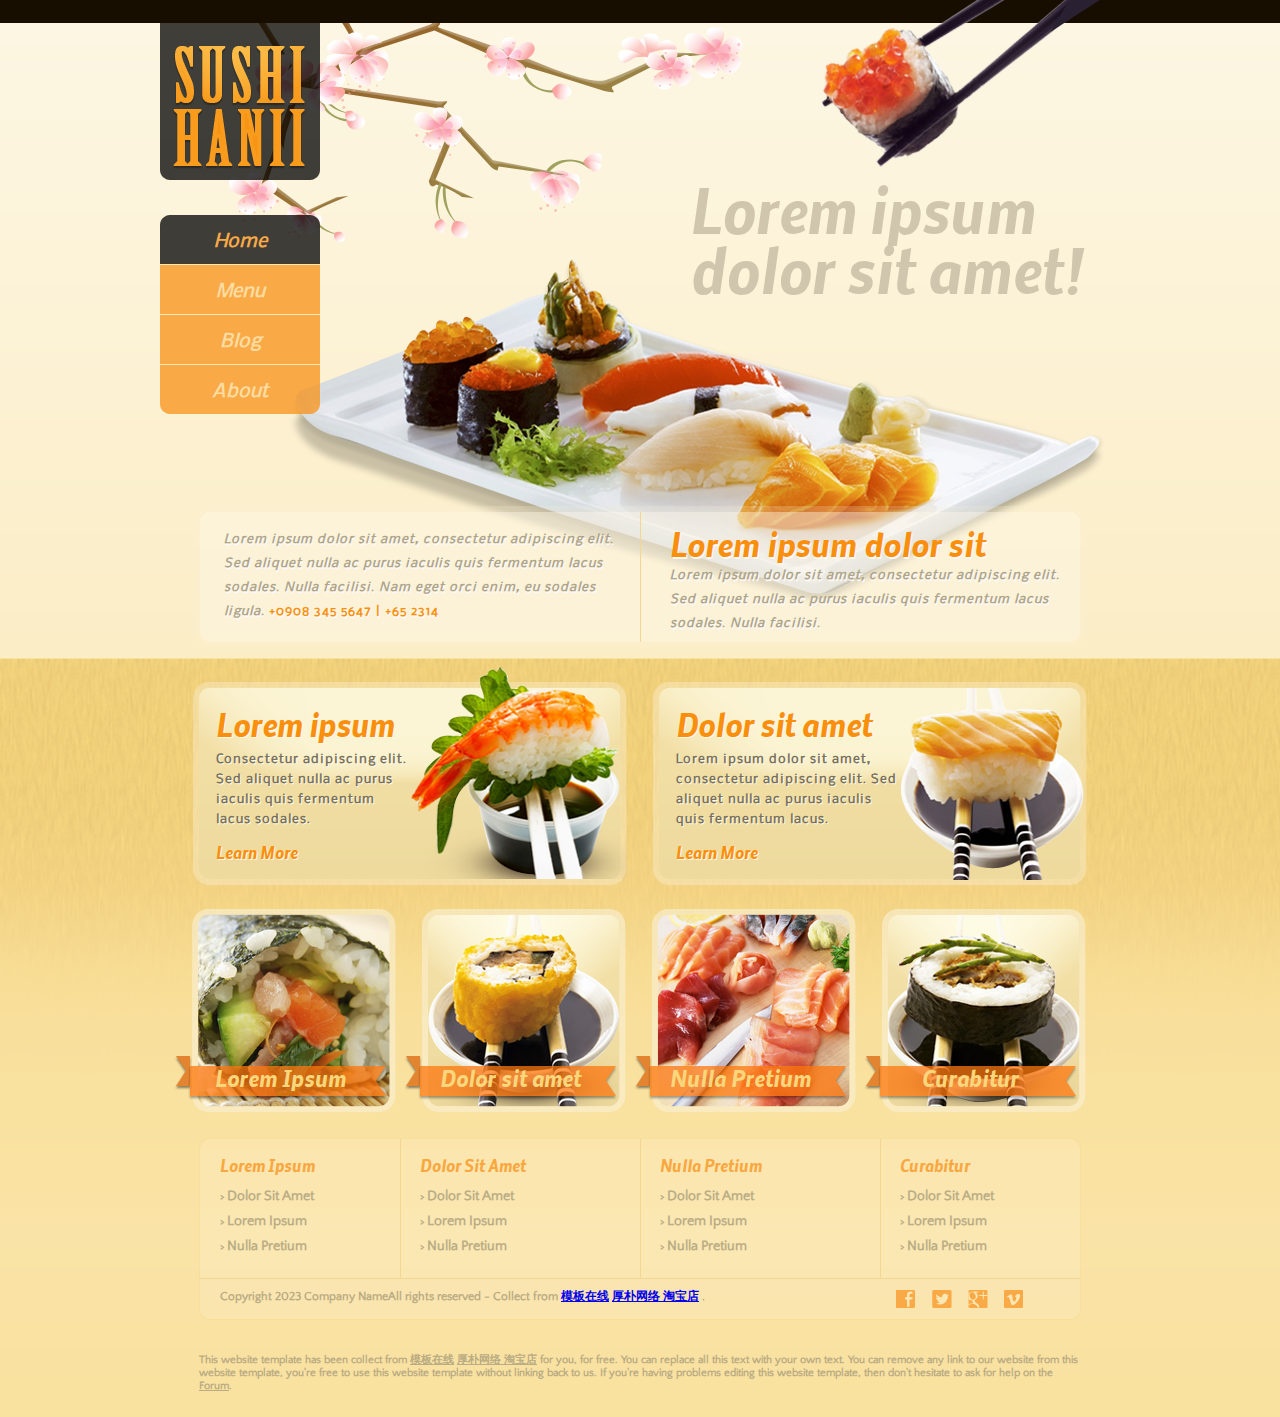
<file: 漂亮大气的大图日本料理餐厅模板_橙色 漂亮 精品 大气 大图 餐厅 食品 日本料理 唯美 整站 企业 美味 清爽 ui/fwst8_sushihanii/index.html>
<!DOCTYPE html>
<!-- Website template form http://www.moobnn.com/ -->
<html>
<head>
	<meta charset="UTF-8">
	<title>Sushi Website Template</title>
	<link rel="stylesheet" href="css/style.css" type="text/css">
	<!--[if IE7]>
		<link rel="stylesheet" href="css/ie7.css" type="text/css">
	<![endif]-->
</head>
<body>
	<div id="page">
		<div id="header">
			<div id="sidebar">
				<a href="index.html" id="logo"><img src="images/logo.png" alt="LOGO"></a>
				<div id="navigation">
					<ul>
						<li class="selected">
							<a href="index.html">Home</a>
						</li>
						<li class="menu">
							<a href="menu.html">Menu</a>
							<div class="sub">
								<a href="menu.html">Lorem Ipsum</a> <a href="menu.html">Dolor Sit Amet</a> <a href="menu.html">Nulla Pretium</a> <a href="menu.html" class="last-child">Curabitur</a>
							</div>
							<span></span>
						</li>
						<li>
							<a href="blog.html">Blog</a>
						</li>
						<li class="last">
							<a href="about.html">About</a>
						</li>
					</ul>
				</div>
			</div>
			<div id="adbox">
				<h1>Lorem ipsum dolor sit amet!</h1>
				<div class="frame">
					<div class="section">
						<p>
							Lorem ipsum dolor sit amet, consectetur adipiscing elit. Sed aliquet nulla ac purus iaculis quis fermentum lacus sodales. Nulla facilisi. Nam eget orci enim, eu sodales ligula. <span>+0908 345 5647 | +65 2314</span>
						</p>
					</div>
					<div class="section">
						<h2>Lorem ipsum dolor sit</h2>
						<p>
							Lorem ipsum dolor sit amet, consectetur adipiscing elit. Sed aliquet nulla ac purus iaculis quis fermentum lacus sodales. Nulla facilisi.
						</p>
					</div>
				</div>
			</div>
		</div>
		<div id="contents">
			<div id="articles">
				<div>
					<div class="frame">
						<img src="images/sushi9.png" alt="Img" height="213" width="218">
						<h2>Lorem ipsum</h2>
						<p>
							Consectetur adipiscing elit. Sed aliquet nulla ac purus iaculis quis fermentum lacus sodales.
						</p>
						<a href="blog.html" class="more">Learn More</a>
					</div>
					<div class="frame">
						<img src="images/sushi10.png" alt="Img" height="192" width="189">
						<h2>Dolor sit amet</h2>
						<p>
							Lorem ipsum dolor sit amet, consectetur adipiscing elit. Sed aliquet nulla ac purus iaculis quis fermentum lacus.
						</p>
						<a href="blog.html" class="more">Learn More</a>
					</div>
					<div id="featured">
						<ul>
							<li>
								<a href="index.html"> <img src="images/sushi1.png" alt="Img">
								<h3>Lorem Ipsum</h3>
								</a>
							</li>
							<li>
								<a href="index.html"> <img src="images/sushi2.png" alt="Img">
								<h3>Dolor sit amet</h3>
								</a>
							</li>
							<li>
								<a href="index.html"> <img src="images/sushi3.png" alt="Img">
								<h3>Nulla Pretium</h3>
								</a>
							</li>
							<li>
								<a href="index.html"> <img src="images/sushi4.png" alt="Img">
								<h3>Curabitur</h3>
								</a>
							</li>
						</ul>
					</div>
				</div>
			</div>
			<div id="dummy">
			</div>
		</div>
		<div id="footer">
			<div class="header">
				<div class="body">
					<ul>
						<li>
							<h4>Lorem Ipsum</h4>
							<span>&gt; <a href="#header">Dolor Sit Amet</a></span> <span>&gt; <a href="#header">Lorem Ipsum</a></span> <span>&gt; <a href="#header">Nulla Pretium</a></span>
						</li>
						<li>
							<h4>Dolor Sit Amet</h4>
							<span>&gt; <a href="#header">Dolor Sit Amet</a></span> <span>&gt; <a href="#header">Lorem Ipsum</a></span> <span>&gt; <a href="#header">Nulla Pretium</a></span>
						</li>
						<li>
							<h4>Nulla Pretium</h4>
							<span>&gt; <a href="#header">Dolor Sit Amet</a></span> <span>&gt; <a href="#header">Lorem Ipsum</a></span> <span>&gt; <a href="#header">Nulla Pretium</a></span>
						</li>
						<li class="last-child">
							<h4>Curabitur</h4>
							<span>&gt; <a href="#header">Dolor Sit Amet</a></span> <span>&gt; <a href="#header">Lorem Ipsum</a></span> <span>&gt; <a href="#header">Nulla Pretium</a></span>
						</li>
					</ul>
				</div>
				<div class="footer">
					<div id="connect">
						<a href="#" target="_blank" class="facebook"></a> <a href="#" target="_blank" class="twitter"></a> <a href="#" target="_blank" class="googleplus"></a> <a href="http://#/go/vimeo/" target="_blank" class="vimeo"></a>
					</div>
					<p>
						Copyright 2023 Company NameAll rights reserved&nbsp;- Collect from <a href="http://www.moobnn.com/" title="模板在线" target="_blank">模板在线</a> <a href="http://guantaow.taobao.com" target="_blank">厚朴网络 淘宝店</a> .
					</p>
				</div>
			</div>
			<p id="footnote">
				This website template has been collect from <a href="http://www.moobnn.com/" title="模板在线">模板在线</a> <a href="http://guantaow.taobao.com" target="_blank">厚朴网络 淘宝店</a> for you, for free. You can replace all this text with your own text. You can remove any link to our website from this website template, you're free to use this website template without linking back to us. If you're having problems editing this website template, then don't hesitate to ask for help on the <a href="#">Forum</a>.
			</p>
		</div>
	</div>
</body>
</html>
</file>
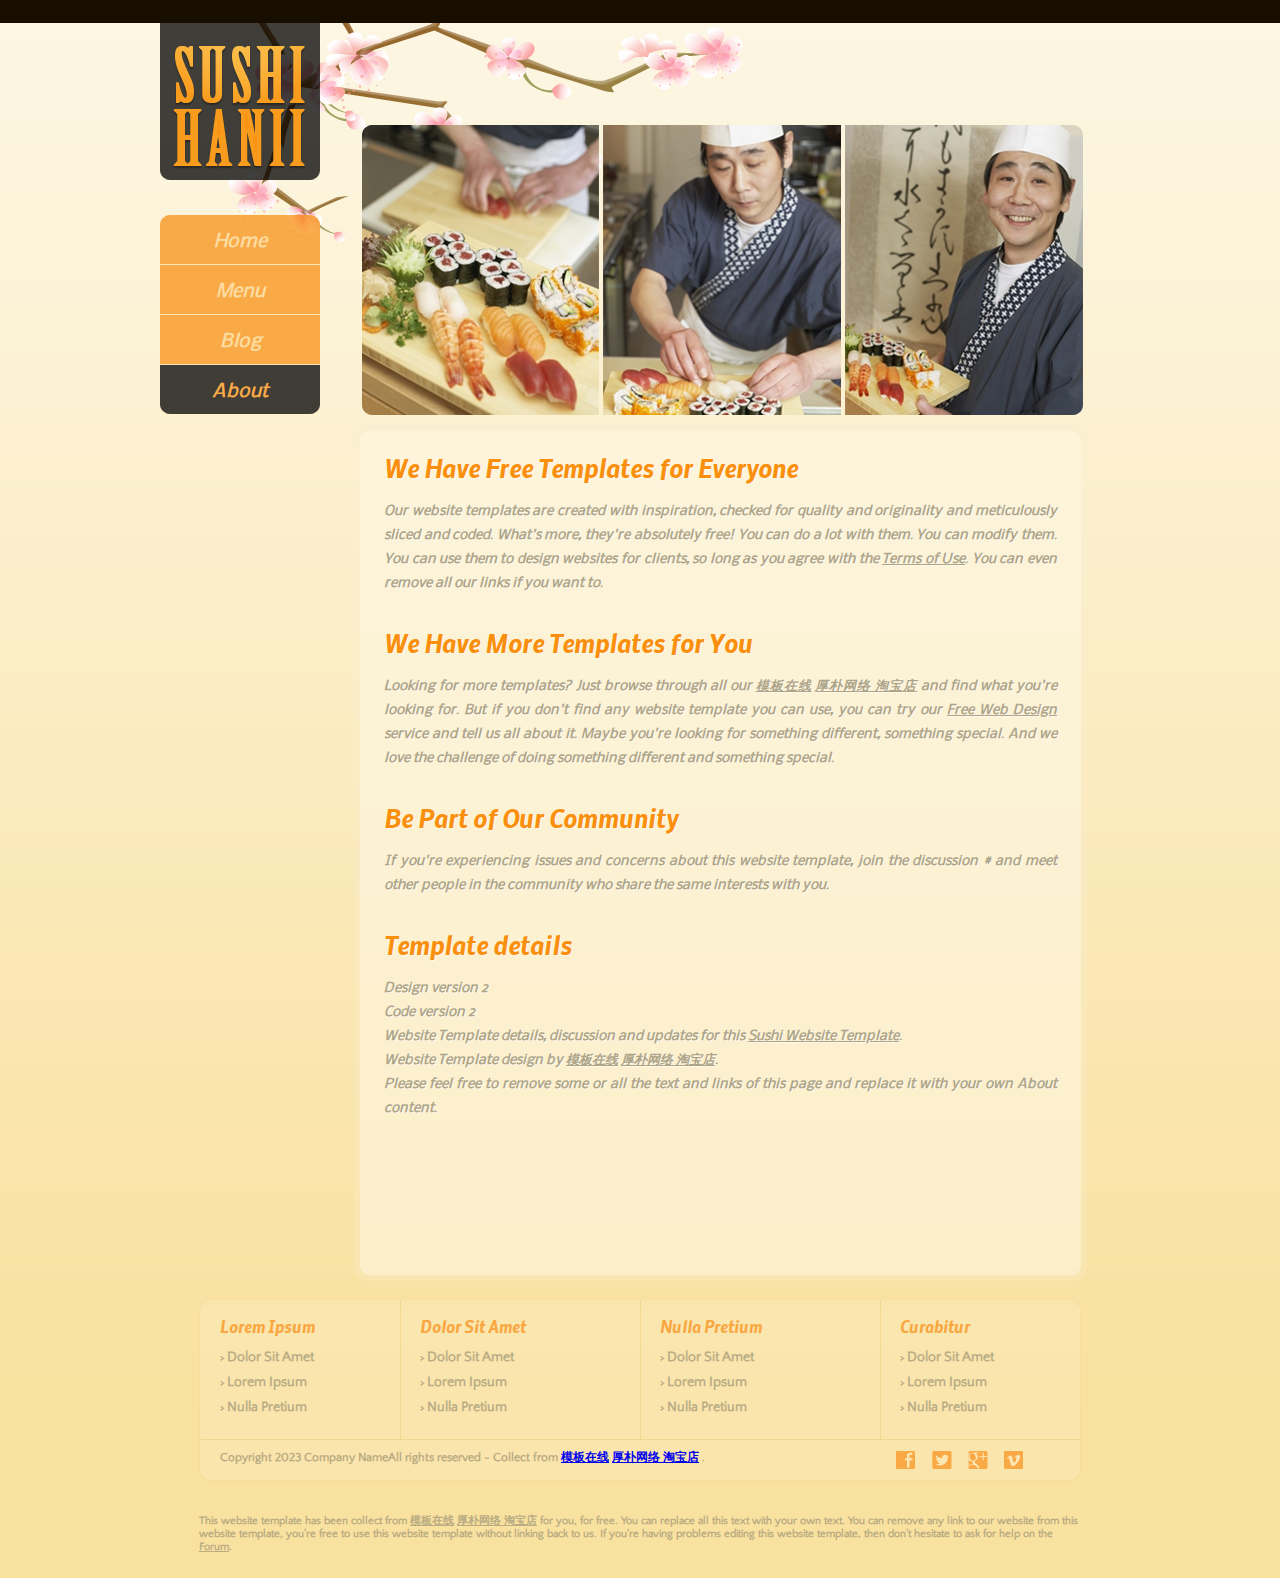
<file: 漂亮大气的大图日本料理餐厅模板_橙色 漂亮 精品 大气 大图 餐厅 食品 日本料理 唯美 整站 企业 美味 清爽 ui/fwst8_sushihanii/about.html>
<!DOCTYPE html>
<!-- Website template form http://www.moobnn.com/ -->
<html>
<head>
	<meta charset="UTF-8">
	<title>About - Sushi Website Template</title>
	<link rel="stylesheet" href="css/style.css" type="text/css">
	<!--[if IE7]>
		<link rel="stylesheet" href="css/ie7.css" type="text/css">
	<![endif]-->
</head>
<body>
	<div id="page">
		<div id="header">
			<div id="sidebar">
				<a href="index.html" id="logo"><img src="images/logo.png" alt="LOGO"></a>
				<div id="navigation">
					<ul>
						<li>
							<a href="index.html">Home</a>
						</li>
						<li class="menu">
							<a href="menu.html">Menu</a>
							<div class="sub">
								<a href="menu.html">Lorem Ipsum</a> <a href="menu.html">Dolor Sit Amet</a> <a href="menu.html">Nulla Pretium</a> <a href="menu.html" class="last-child">Curabitur</a>
							</div>
							<span></span>
						</li>
						<li>
							<a href="blog.html">Blog</a>
						</li>
						<li class="last selected">
							<a href="about.html">About</a>
						</li>
					</ul>
				</div>
			</div>
		</div>
		<div id="contents">
			<div id="about">
				<ul>
					<li>
						<img src="images/sushi-chef1.png" alt="Img">
					</li>
					<li>
						<img src="images/sushi-chef2.png" alt="Img">
					</li>
					<li>
						<img src="images/sushi-chef3.png" alt="Img">
					</li>
				</ul>
				<div class="header">
					<div class="footer">
						<div class="body">
							<h2>We Have Free Templates for Everyone</h2>
							<p>
								Our website templates are created with inspiration, checked for quality and originality and meticulously sliced and coded. What's more, they're absolutely free! You can do a lot with them. You can modify them. You can use them to design websites for clients, so long as you agree with the <a href="http://www.moobnn.com/about/terms/">Terms of Use</a>. You can even remove all our links if you want to.
							</p>
							<h2>We Have More Templates for You</h2>
							<p>
								Looking for more templates? Just browse through all our <a href="http://www.moobnn.com/" title="模板在线">模板在线</a> <a href="http://guantaow.taobao.com" target="_blank">厚朴网络 淘宝店</a> and find what you're looking for. But if you don't find any website template you can use, you can try our <a href="#">Free Web Design</a> service and tell us all about it. Maybe you're looking for something different, something special. And we love the challenge of doing something different and something special.
							</p>
							<h2>Be Part of Our Community</h2>
							<p>
								If you're experiencing issues and concerns about this website template, join the discussion # and meet other people in the community who share the same interests with you.
							</p>
							<h2>Template details</h2>
							<p>
								Design version 2<br>Code version 2<br> Website Template details, discussion and updates for this <a href="http://www.moobnn.com/discuss/sushihanii/">Sushi Website Template</a>.<br> Website Template design by <a href="http://www.moobnn.com/" title="模板在线">模板在线</a> <a href="http://guantaow.taobao.com" target="_blank">厚朴网络 淘宝店</a>.<br> Please feel free to remove some or all the text and links of this page and replace it with your own About content.
							</p>
							<br><br><br><br>
						</div>
					</div>
				</div>
			</div>
		</div>
		<div id="footer">
			<div class="header">
				<div class="body">
					<ul>
						<li>
							<h4>Lorem Ipsum</h4>
							<span>&gt; <a href="#header">Dolor Sit Amet</a></span> <span>&gt; <a href="#header">Lorem Ipsum</a></span> <span>&gt; <a href="#header">Nulla Pretium</a></span>
						</li>
						<li>
							<h4>Dolor Sit Amet</h4>
							<span>&gt; <a href="#header">Dolor Sit Amet</a></span> <span>&gt; <a href="#header">Lorem Ipsum</a></span> <span>&gt; <a href="#header">Nulla Pretium</a></span>
						</li>
						<li>
							<h4>Nulla Pretium</h4>
							<span>&gt; <a href="#header">Dolor Sit Amet</a></span> <span>&gt; <a href="#header">Lorem Ipsum</a></span> <span>&gt; <a href="#header">Nulla Pretium</a></span>
						</li>
						<li class="last-child">
							<h4>Curabitur</h4>
							<span>&gt; <a href="#header">Dolor Sit Amet</a></span> <span>&gt; <a href="#header">Lorem Ipsum</a></span> <span>&gt; <a href="#header">Nulla Pretium</a></span>
						</li>
					</ul>
				</div>
				<div class="footer">
					<div id="connect">
						<a href="#" target="_blank" class="facebook"></a> <a href="#" target="_blank" class="twitter"></a> <a href="#" target="_blank" class="googleplus"></a> <a href="http://#/go/vimeo/" target="_blank" class="vimeo"></a>
					</div>
					<p>
						Copyright 2023 Company NameAll rights reserved&nbsp;- Collect from <a href="http://www.moobnn.com/" title="模板在线" target="_blank">模板在线</a> <a href="http://guantaow.taobao.com" target="_blank">厚朴网络 淘宝店</a> .
					</p>
				</div>
			</div>
			<p id="footnote">
				This website template has been collect from <a href="http://www.moobnn.com/" title="模板在线">模板在线</a> <a href="http://guantaow.taobao.com" target="_blank">厚朴网络 淘宝店</a> for you, for free. You can replace all this text with your own text. You can remove any link to our website from this website template, you're free to use this website template without linking back to us. If you're having problems editing this website template, then don't hesitate to ask for help on the <a href="#">Forum</a>.
			</p>
		</div>
	</div>
</body>
</html>
</file>
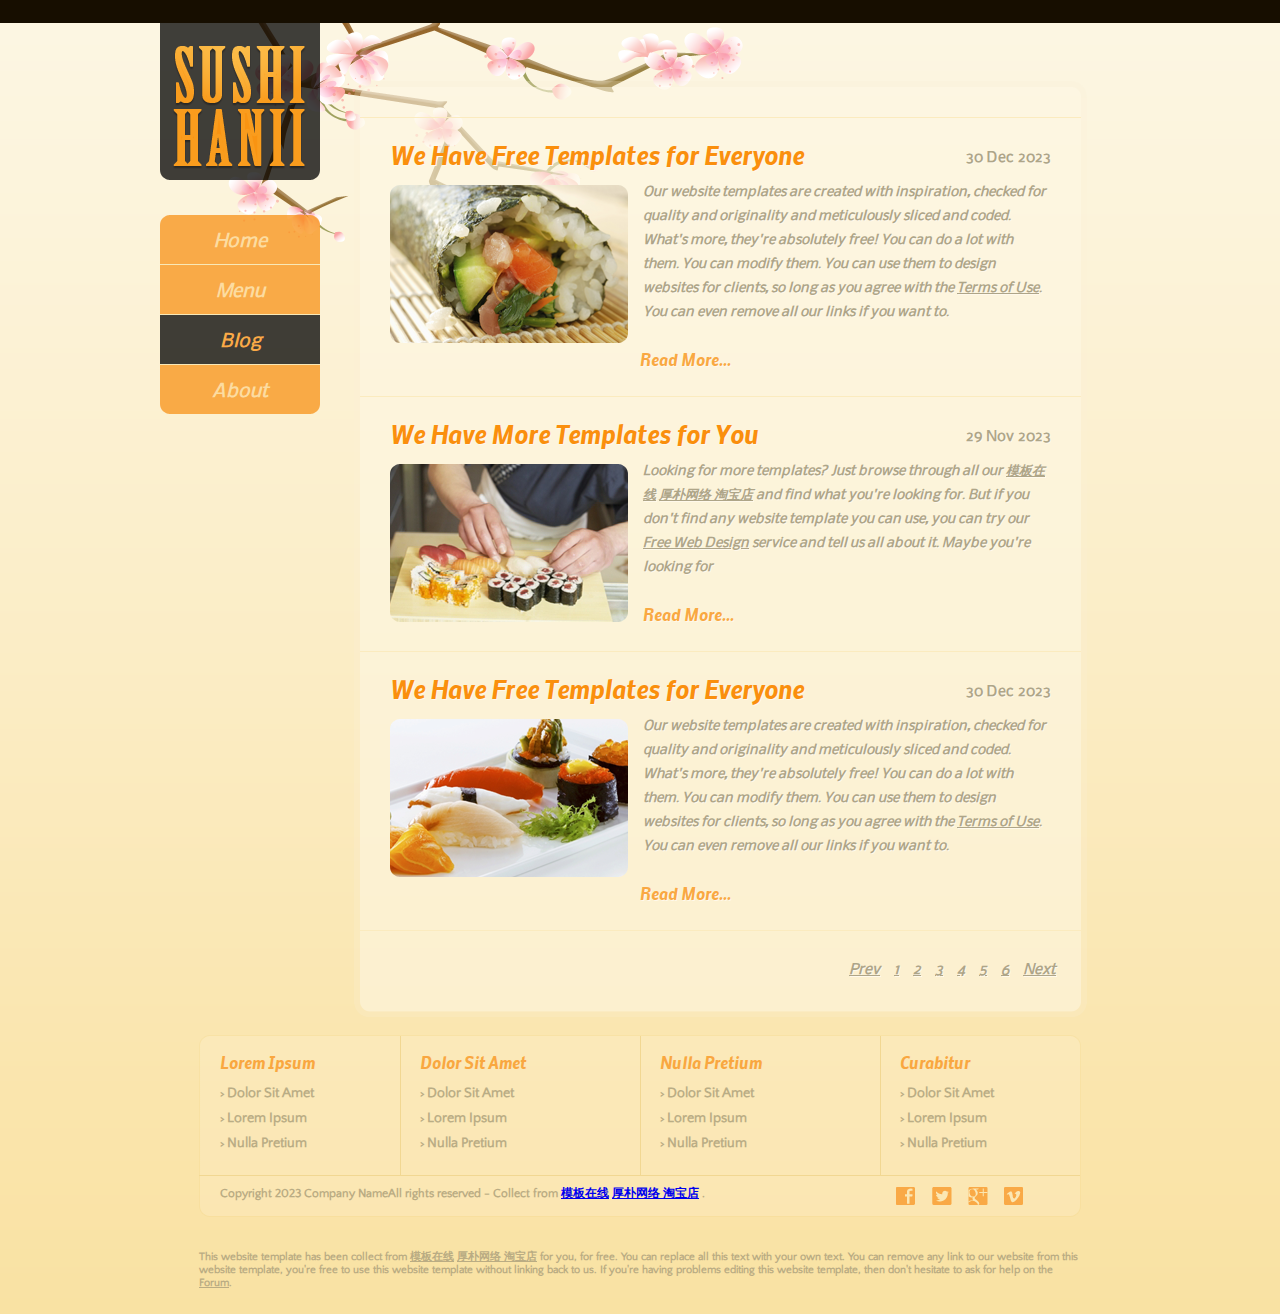
<file: 漂亮大气的大图日本料理餐厅模板_橙色 漂亮 精品 大气 大图 餐厅 食品 日本料理 唯美 整站 企业 美味 清爽 ui/fwst8_sushihanii/blog.html>
<!DOCTYPE html>
<!-- Website template form http://www.moobnn.com/ -->
<html>
<head>
	<meta charset="UTF-8">
	<title>Blog - Sushi Website Template</title>
	<link rel="stylesheet" href="css/style.css" type="text/css">
	<!--[if IE7]>
		<link rel="stylesheet" href="css/ie7.css" type="text/css">
	<![endif]-->
</head>
<body>
	<div id="page">
		<div id="header">
			<div id="sidebar">
				<a href="index.html" id="logo"><img src="images/logo.png" alt="LOGO"></a>
				<div id="navigation">
					<ul>
						<li>
							<a href="index.html">Home</a>
						</li>
						<li class="menu">
							<a href="menu.html">Menu</a>
							<div class="sub">
								<a href="menu.html">Lorem Ipsum</a> <a href="menu.html">Dolor Sit Amet</a> <a href="menu.html">Nulla Pretium</a> <a href="menu.html" class="last-child">Curabitur</a>
							</div>
							<span></span>
						</li>
						<li class="selected">
							<a href="blog.html">Blog</a>
						</li>
						<li class="last">
							<a href="about.html">About</a>
						</li>
					</ul>
				</div>
			</div>
		</div>
		<div id="contents">
			<div id="blog">
				<div class="header">
					<div class="footer">
						<div class="body">
							<ul>
								<li>
									<span class="time">30 Dec 2023</span>
									<h2>We Have Free Templates for Everyone</h2>
									<a href="blog.html"><img src="images/sushi7.png" alt="Img"></a>
									<div>
										<p>
											Our website templates are created with inspiration, checked for quality and originality and meticulously sliced and coded. What's more, they're absolutely free! You can do a lot with them. You can modify them. You can use them to design websites for clients, so long as you agree with the <a href="http://www.moobnn.com/about/terms/">Terms of Use</a>. You can even remove all our links if you want to.
										</p>
										<a href="blog.html" class="more">Read More...</a>
									</div>
								</li>
								<li>
									<span class="time">29 Nov 2023</span>
									<h2>We Have More Templates for You</h2>
									<a href="blog.html"><img src="images/sushi-making.png" alt="Img"></a>
									<div>
										<p>
											Looking for more templates? Just browse through all our <a href="http://www.moobnn.com/" title="模板在线">模板在线</a> <a href="http://guantaow.taobao.com" target="_blank">厚朴网络 淘宝店</a> and find what you're looking for. But if you don't find any website template you can use, you can try our <a href="#">Free Web Design</a> service and tell us all about it. Maybe you're looking for
										</p>
										<a href="blog.html" class="more">Read More...</a>
									</div>
								</li>
								<li>
									<span class="time">30 Dec 2023</span>
									<h2>We Have Free Templates for Everyone</h2>
									<a href="blog.html"><img src="images/sushi8.png" alt="Img"></a>
									<div>
										<p>
											Our website templates are created with inspiration, checked for quality and originality and meticulously sliced and coded. What's more, they're absolutely free! You can do a lot with them. You can modify them. You can use them to design websites for clients, so long as you agree with the <a href="http://www.moobnn.com/about/terms/">Terms of Use</a>. You can even remove all our links if you want to.
										</p>
										<a href="blog.html" class="more">Read More...</a>
									</div>
								</li>
							</ul>
							<div class="pages">
								<a href="blog.html">Prev</a> <a href="blog.html">1</a> <a href="blog.html">2</a> <a href="blog.html">3</a> <a href="blog.html">4</a> <a href="blog.html">5</a> <a href="blog.html">6</a> <a href="blog.html">Next</a>
							</div>
						</div>
					</div>
				</div>
			</div>
		</div>
		<div id="footer">
			<div class="header">
				<div class="body">
					<ul>
						<li>
							<h4>Lorem Ipsum</h4>
							<span>&gt; <a href="#header">Dolor Sit Amet</a></span> <span>&gt; <a href="#header">Lorem Ipsum</a></span> <span>&gt; <a href="#header">Nulla Pretium</a></span>
						</li>
						<li>
							<h4>Dolor Sit Amet</h4>
							<span>&gt; <a href="#header">Dolor Sit Amet</a></span> <span>&gt; <a href="#header">Lorem Ipsum</a></span> <span>&gt; <a href="#header">Nulla Pretium</a></span>
						</li>
						<li>
							<h4>Nulla Pretium</h4>
							<span>&gt; <a href="#header">Dolor Sit Amet</a></span> <span>&gt; <a href="#header">Lorem Ipsum</a></span> <span>&gt; <a href="#header">Nulla Pretium</a></span>
						</li>
						<li class="last-child">
							<h4>Curabitur</h4>
							<span>&gt; <a href="#header">Dolor Sit Amet</a></span> <span>&gt; <a href="#header">Lorem Ipsum</a></span> <span>&gt; <a href="#header">Nulla Pretium</a></span>
						</li>
					</ul>
				</div>
				<div class="footer">
					<div id="connect">
						<a href="#" target="_blank" class="facebook"></a> <a href="#" target="_blank" class="twitter"></a> <a href="#" target="_blank" class="googleplus"></a> <a href="http://#/go/vimeo/" target="_blank" class="vimeo"></a>
					</div>
					<p>
						Copyright 2023 Company NameAll rights reserved&nbsp;- Collect from <a href="http://www.moobnn.com/" title="模板在线" target="_blank">模板在线</a> <a href="http://guantaow.taobao.com" target="_blank">厚朴网络 淘宝店</a> .
					</p>
				</div>
			</div>
			<p id="footnote">
				This website template has been collect from <a href="http://www.moobnn.com/" title="模板在线">模板在线</a> <a href="http://guantaow.taobao.com" target="_blank">厚朴网络 淘宝店</a> for you, for free. You can replace all this text with your own text. You can remove any link to our website from this website template, you're free to use this website template without linking back to us. If you're having problems editing this website template, then don't hesitate to ask for help on the <a href="#">Forum</a>.
			</p>
		</div>
	</div>
</body>
</html>
</file>
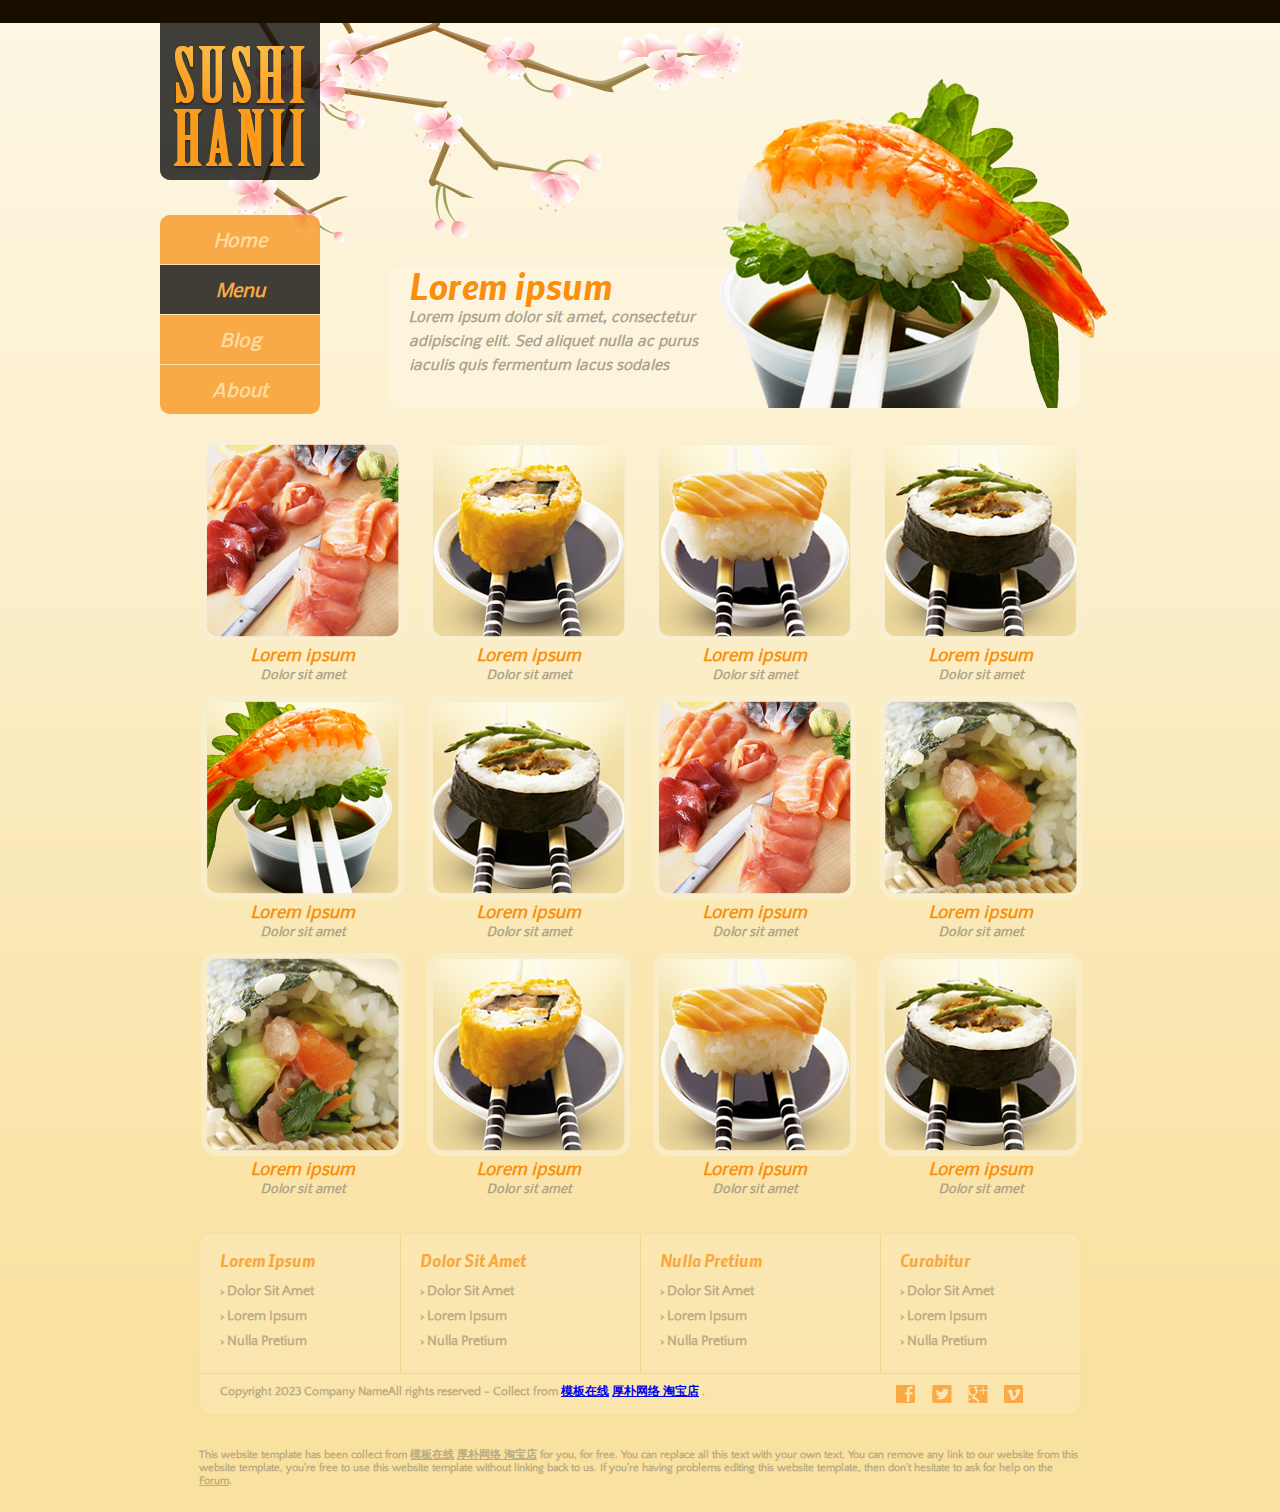
<file: 漂亮大气的大图日本料理餐厅模板_橙色 漂亮 精品 大气 大图 餐厅 食品 日本料理 唯美 整站 企业 美味 清爽 ui/fwst8_sushihanii/menu.html>
<!DOCTYPE html>
<!-- Website template form http://www.moobnn.com/ -->
<html>
<head>
	<meta charset="UTF-8">
	<title>Menu - Sushi Website Template</title>
	<link rel="stylesheet" href="css/style.css" type="text/css">
	<!--[if IE7]>
		<link rel="stylesheet" href="css/ie7.css" type="text/css">
	<![endif]-->
</head>
<body>
	<div id="page">
		<div id="header">
			<div id="sidebar">
				<a href="index.html" id="logo"><img src="images/logo.png" alt="LOGO"></a>
				<div id="navigation">
					<ul>
						<li>
							<a href="index.html">Home</a>
						</li>
						<li class="menu selected">
							<a href="menu.html">Menu</a>
							<div class="sub">
								<a href="menu.html">Lorem Ipsum</a> <a href="menu.html" class="selected">Dolor Sit Amet</a> <a href="menu.html">Nulla Pretium</a> <a href="menu.html" class="last-child">Curabitur</a>
							</div>
							<span></span>
						</li>
						<li>
							<a href="blog.html">Blog</a>
						</li>
						<li class="last">
							<a href="about.html">About</a>
						</li>
					</ul>
				</div>
			</div>
			<div id="menu-adbox">
				<div class="details">
					<h1>Lorem ipsum</h1>
					<p>
						Lorem ipsum dolor sit amet, consectetur adipiscing elit. Sed aliquet nulla ac purus iaculis quis fermentum lacus sodales
					</p>
				</div>
			</div>
		</div>
		<div id="contents">
			<ul id="gallery">
				<li>
					<a href="menu.html"> <img src="images/sushi3.png" alt="Img"> <b>Lorem ipsum</b> Dolor sit amet</a>
				</li>
				<li>
					<a href="menu.html"> <img src="images/sushi2.png" alt="Img"> <b>Lorem ipsum</b> Dolor sit amet</a>
				</li>
				<li>
					<a href="menu.html"> <img src="images/sushi5.png" alt="Img"> <b>Lorem ipsum</b> Dolor sit amet</a>
				</li>
				<li>
					<a href="menu.html"> <img src="images/sushi4.png" alt="Img"> <b>Lorem ipsum</b> Dolor sit amet</a>
				</li>
				<li>
					<a href="menu.html"> <img src="images/sushi6.png" alt="Img"> <b>Lorem ipsum</b> Dolor sit amet</a>
				</li>
				<li>
					<a href="menu.html"> <img src="images/sushi4.png" alt="Img"> <b>Lorem ipsum</b> Dolor sit amet</a>
				</li>
				<li>
					<a href="menu.html"> <img src="images/sushi3.png" alt="Img"> <b>Lorem ipsum</b> Dolor sit amet</a>
				</li>
				<li>
					<a href="menu.html"> <img src="images/sushi1.png" alt="Img"> <b>Lorem ipsum</b> Dolor sit amet</a>
				</li>
				<li>
					<a href="menu.html"> <img src="images/sushi1.png" alt="Img"> <b>Lorem ipsum</b> Dolor sit amet</a>
				</li>
				<li>
					<a href="menu.html"> <img src="images/sushi2.png" alt="Img"> <b>Lorem ipsum</b> Dolor sit amet</a>
				</li>
				<li>
					<a href="menu.html"> <img src="images/sushi5.png" alt="Img"> <b>Lorem ipsum</b> Dolor sit amet</a>
				</li>
				<li>
					<a href="menu.html"> <img src="images/sushi4.png" alt="Img"> <b>Lorem ipsum</b> Dolor sit amet</a>
				</li>
			</ul>
		</div>
		<div id="footer">
			<div class="header">
				<div class="body">
					<ul>
						<li>
							<h4>Lorem Ipsum</h4>
							<span>&gt; <a href="#header">Dolor Sit Amet</a></span> <span>&gt; <a href="#header">Lorem Ipsum</a></span> <span>&gt; <a href="#header">Nulla Pretium</a></span>
						</li>
						<li>
							<h4>Dolor Sit Amet</h4>
							<span>&gt; <a href="#header">Dolor Sit Amet</a></span> <span>&gt; <a href="#header">Lorem Ipsum</a></span> <span>&gt; <a href="#header">Nulla Pretium</a></span>
						</li>
						<li>
							<h4>Nulla Pretium</h4>
							<span>&gt; <a href="#header">Dolor Sit Amet</a></span> <span>&gt; <a href="#header">Lorem Ipsum</a></span> <span>&gt; <a href="#header">Nulla Pretium</a></span>
						</li>
						<li class="last-child">
							<h4>Curabitur</h4>
							<span>&gt; <a href="#header">Dolor Sit Amet</a></span> <span>&gt; <a href="#header">Lorem Ipsum</a></span> <span>&gt; <a href="#header">Nulla Pretium</a></span>
						</li>
					</ul>
				</div>
				<div class="footer">
					<div id="connect">
						<a href="#" target="_blank" class="facebook"></a> <a href="#" target="_blank" class="twitter"></a> <a href="#" target="_blank" class="googleplus"></a> <a href="http://#/go/vimeo/" target="_blank" class="vimeo"></a>
					</div>
					<p>
						Copyright 2023 Company NameAll rights reserved&nbsp;- Collect from <a href="http://www.moobnn.com/" title="模板在线" target="_blank">模板在线</a> <a href="http://guantaow.taobao.com" target="_blank">厚朴网络 淘宝店</a> .
					</p>
				</div>
			</div>
			<p id="footnote">
				This website template has been collect from <a href="http://www.moobnn.com/" title="模板在线">模板在线</a> <a href="http://guantaow.taobao.com" target="_blank">厚朴网络 淘宝店</a> for you, for free. You can replace all this text with your own text. You can remove any link to our website from this website template, you're free to use this website template without linking back to us. If you're having problems editing this website template, then don't hesitate to ask for help on the <a href="#">Forum</a>.
			</p>
		</div>
	</div>
</body>
</html>
</file>
<file: 漂亮大气的大图日本料理餐厅模板_橙色 漂亮 精品 大气 大图 餐厅 食品 日本料理 唯美 整站 企业 美味 清爽 ui/fwst8_sushihanii/css/style.css>
/* Website template from moobnn.com */
@font-face {
	font-family: 'Nobile';
	src: url('../fonts/nobile.eot');
	src: local('☺'), url('../fonts/nobile.woff') format('woff'), url('../fonts/nobile.ttf') format('truetype'), url('../fonts/nobile.svg') format('svg');
	font-weight: normal;
	font-style: normal;
}
@font-face {
	font-family: 'NobileBoldItalic';
	src: url('../fonts/nobile_bold_italic-webfont.eot');
	src: url('../fonts/nobile_bold_italic-webfont.eot?#iefix') format('embedded-opentype'), url('../fonts/nobile_bold_italic-webfont.woff') format('woff'), url('../fonts/nobile_bold_italic-webfont.ttf') format('truetype'), url('../fonts/nobile_bold_italic-webfont.svg#NobilebolditalicBold') format('svg');
	font-weight: normal;
	font-style: normal;
}
@font-face {
	font-family: 'QuattrocentoSans';
	src: url('../fonts/QuattrocentoSans-Regular.eot');
	src: local('☺'), url('../fonts/QuattrocentoSans-Regular.woff') format('woff'), url('../fonts/QuattrocentoSans-Regular.ttf') format('truetype'), url('../fonts/QuattrocentoSans-Regular.svg') format('svg');
	font-weight: normal;
	font-style: normal;
}
body {
	background: #f9e19f url(../images/bg-body.png) repeat-x left top;
	font: bold 16px/24px 'Nobile';
	margin: 0;
}
#page {
	background: url(../images/bg-page.png) no-repeat left top;
	width: 960px;
	margin: 0 auto;
}
img {
	border: 0;
}
.frame {
	background: url(../images/frames.png) no-repeat;
}
/*------------------------------ HEADER ------------------------------*/
#header {
	display: inline-block;
	min-height: 76px;
	position: relative;
}
#sidebar {
	width: 180px;
	padding-top: 23px;
	position: absolute;
	left: 0;
	top: 0;
}
/** Logo **/
#logo {
	display: block;
	margin-bottom: 30px;
}
/** Navigation **/
#navigation {
	position: relative;
}
#navigation ul {
	list-style: none;
	width: 160px;
	margin: 0;
	padding: 0;
}
#navigation li {
	font-size: 18px;
	text-align: center;
}
#navigation li a, #navigation ul li.menu:hover a, #navigation ul li.menu span {
	background: url(../images/bg-menu.png) no-repeat;
}
#navigation li > a {
	background-position: 0 -61px;
	color: #fcdca1;
	display: block;
	font: italic bold 18px/49px 'Nobile';
	height: 49px;
	border-top: 1px solid #f8e8b7;
	text-decoration: none;
}
#navigation li:first-child a {
	background-position: 0 0;
	border: 0;
	outline: 0;
}
#navigation li.last a {
	background-position: 0 -122px;
}
#navigation li a:hover, #navigation li.selected a, #navigation ul li.menu:hover a, #navigation ul li div.sub a {
	background-position: -184px -61px;
	color: #faaa47;
}
#navigation li:first-child a:hover, #navigation li:first-child.selected a {
	background-position: -184px 0;
}
#navigation li.last a:hover, #navigation li.last.selected a {
	background-position: -184px -122px;
}
#navigation ul li.menu div.sub {
	font-size: 14px;
	width: 140px;
	border-radius: 3px;
	padding-left: 10px;
	text-align: left;
	visibility: hidden;
	position: absolute;
	top: 50px;
	right: -121px;
}
#navigation ul li.menu div.sub a {
	color: #fcdaa1;
	display: block;
	line-height: 24px;
	height: 24px;
	border: 0;
	padding-left: 15px;
	text-decoration: none;
}
#navigation ul li.menu div.sub a:hover {
	color: #faaa47;
}
#navigation ul li.menu span {
	background-position: -184px -61px;
	display: block;
	height: 49px;
	width: 1px;
	position: absolute;
	top: 50px;
	right: 19px;
	visibility: hidden;
}
#navigation ul li.menu div.sub a:first-child {
	border-top-right-radius: 3px;
	padding-top: 12px;
}
#navigation ul li.menu div.sub a.last-child {
	border-bottom-left-radius: 3px;
	border-bottom-right-radius: 3px;
	padding-bottom: 12px;
}
#navigation ul li.menu:hover div.sub, #navigation ul li.menu:hover span {
	visibility: visible;
}
/** Adbox **/
#adbox {
	background: url(../images/sushi.png) no-repeat left top;
	min-height: 643px;
}
#adbox h1 {
	float: right;
	color: #d0c6ad;
	display: inline-block;
	font-family: 'NobileBoldItalic';
	font-size: 60px;
	font-weight: normal;
	line-height: 60px;
	width: 430px;
	margin: 180px 0 0;
}
#adbox div.frame {
	background-position: 0 0;
	display: inline-block;
	height: 142px;
	width: 892px;
	margin: 206px 0 5px 34px;
}
#adbox div.section {
	float: left;
	width: 416px;
	padding: 20px 0px 24px 30px;
	text-shadow: 1px 2px #fdf8f8;
}
#adbox div.section h2 {
	color: #fa8f0d;
	font: 32px/36px 'NobileBoldItalic';
	margin: 0;
}
#adbox div.section p {
	color: #aea588;
	font: italic bold 12px/24px 'Nobile';
	letter-spacing: 1px;
	margin: 0;
	padding-right: 10px;
}
#adbox div.section span {
	color: #f9900c;
	font-style: normal;
}
/*------------------------------ CONTENTS ------------------------------*/
#contents div.header {
	background: url(../images/bg-content-top.png) no-repeat left top;
	width: 733px;
	margin-bottom: 18px;
	padding-top: 17px;
}
.body {
	background: url(../images/bg-content.png) repeat-y left top;
	padding: 13px 30px;
}
.body h2 {
	color: #fa8f0d;
	display: inline-block;
	font: 25px/25px 'NobileBoldItalic';
	margin: 0;
	text-shadow: 1px 1px #fff9eb;
}
.body p {
	color: #aea588;
	font: bold italic 13px/24px 'Nobile';
	margin: 0;
	padding-bottom: 24px;
	text-shadow: 1px 1px #fff9eb;
}
.body p a {
	color: #aea588;
}
.body p a:hover {
	color: #f9900c;
}
.footer {
	background: url(../images/bg-content-bottom.png) no-repeat left bottom;
	padding-bottom: 17px;
}
.more {
	color: #f9a842;
	font: 16px/24px 'NobileBoldItalic';
	text-decoration: none;
}
.more:hover {
	display: inline-block;
	height: 20px;
	border-bottom: 1px solid #f1c779;
}
/** Articles **/
#dummy {
	height: 480px;
}
#articles {
	background: url(../images/bg-body2.png) repeat-x left top;
	width: 100%;
	min-height: 540px;
	padding: 24px 0 0;
	position: absolute;
	left: 0;
}
#articles > div {
	width: 894px;
	margin: 0 auto;
	padding: 0 33px;
}
#articles div.frame {
	float: left;
	background-position: 0 -154px;
	height: 203px;
	width: 411px;
	margin-left: 26px;
	padding-left: 23px;
	text-shadow: 1px 1px #fff9eb;
}
#articles div.frame img {
	float: right;
	margin-top: 6px;
}
#articles div.frame:first-child {
	margin-left: 0;
}
#articles div.frame:first-child img {
	margin-top: -16px;
}
#articles div.frame h2 {
	color: #fa8f0d;
	font: 31px/36px 'NobileBoldItalic';
	margin: 24px 0 6px;
}
#articles div.frame p {
	color: #7a7257;
	font-size: 12px;
	letter-spacing: 1px;
	line-height: 20px;
	margin: 0 0 12px;
}
#articles div.frame a.more {
	color: #fa8f0d;
}
#featured {
	clear: both;
	padding-top: 24px;
}
#featured ul {
	display: inline-block;
	list-style: none;
	width: 914px;
	margin: 0;
	margin-left: -19px;
	padding: 0;
}
#featured ul li {
	float: left;
	width: 220px;
	margin-left: 10px;
	position: relative;
}
#featured ul li:first-child {
	margin-left: 0;
}
#featured ul li a {
	text-decoration: none;
}
#featured ul li img {
	margin-left: 18px;
}
#featured ul li h3 {
	background: url(../images/ribbon.png) no-repeat;
	color: #f8d67c;
	font: 22px/44px 'NobileBoldItalic';
	height: 44px;
	width: 213px;
	margin: 0;
	text-align: center;
	position: absolute;
	bottom: 18px;
	left: 0;
}
#featured ul li a:hover > h3 {
	color: #fcee9f;
}
/** About **/
#about {
	margin-left: 194px;
}
#about h2 {
	margin: 0 0 18px;
}
#about p {
	padding-bottom: 36px;
	text-align: justify;
}
#about ul {
	display: inline-block;
	list-style: none;
	margin: 0;
	padding: 44px 0 0 8px;
}
#about ul li {
	float: left;
	margin-left: 4px;
}
#about ul li:first-child {
	margin-left: 0;
}
/** Blog **/
#blog {
	margin-left: 194px;
}
#blog div.body {
	padding: 19px 6px;
	text-shadow: 1px 1px #fff9eb;
}
#blog ul {
	list-style: none;
	border-bottom: 1px solid #fbebbf;
	margin: 0;
	padding: 0;
}
#blog ul li {
	display: inline-block;
	width: 661px;
	border-top: 1px solid #fbebbf;
	padding: 24px 30px;
}
#blog ul li span.time {
	float: right;
	color: #aea588;
	display: inline-block;
	font-size: 14px;
	font-weight: bold;
	margin-top: 3px;
}
#blog div.body ul li h2 {
	font-size: 25px;
	margin-bottom: 12px;
}
#blog ul li img {
	float: left;
	margin: 6px 15px 0 0;
}
#blog ul li > div {
	margin-left: 250px;
}
#blog div.pages {
	padding-right: 20px;
	padding-top: 24px;
	text-align: right;
}
#blog div.pages a {
	color: #aea588;
	display: inline-block;
	font-size: 14px;
	font-style: italic;
	margin: 0 5px;
}
#blog div.pages a:hover {
	color: #f9a842;
}
/** Menu **/
#menu-adbox {
	background: url(../images/bg-menu-page-header.png) no-repeat right top;
	height: 125px;
	width: 711px;
	margin: 74px 0 30px;
	padding: 194px 0 16px 249px;
}
#menu-adbox div.details {
	text-shadow: 1px 1px #fff9eb;
}
#menu-adbox div.details h1 {
	color: #fa8f0d;
	display: inline-block;
	font: 35px/36px 'NobileBoldItalic';
	margin: 0;
	text-shadow: 1px 1px #fff9eb;
}
#menu-adbox div.details p {
	color: #aea588;
	font-size: 14px;
	font-style: italic;
	font-weight: bold;
	line-height: 24px;
	width: 310px;
	margin: 0;
}
#gallery {
	display: inline-block;
	list-style: none;
	width: 904px;
	margin: 0 0 18px 30px;
	padding: 0;
}
#gallery li {
	float: left;
	width: 204px;
	margin: 0 11px 12px;
	text-align: center;
}
#gallery a {
	color: #aea588;
	font: bold italic 12px/12px 'Nobile';
	text-decoration: none;
}
#gallery b {
	color: #f9900c;
	display: block;
	font-size: 16px;
}
#gallery li a:hover img, #blog ul li a:hover img {
	filter:alpha(opacity=80);
	opacity:0.8;
}
/*------------------------------ FOOTER ------------------------------*/
#footer {
	clear: both;
	color: #baac83;
	font-family: 'QuattrocentoSans';
	margin: 0 auto;
	padding: 0 39px;
	position: relative;
}
#footer ul {
	list-style: none;
	margin: 0;
	padding: 0;
}
#footer div.header {
	background: url(../images/bg-footer-top.png) no-repeat left top;
	margin-bottom: 24px;
	padding-top: 10px;
}
#footer div.body {
	background: url(../images/bg-footer.png) repeat left top;
	padding: 0 1px;
}
#footer div.body a {
	color: #baad85;
	font-size: 14px;
	text-decoration: none;
}
#footer div.body a:hover {
	color: #a79a77;
}
#footer div.body h4 {
	color: #f9a740;
	font-family: 'NobileBoldItalic';
	font-weight: normal;
	margin: 0 0 6px;
}
#footer div.body ul {
	display: inline-block;
}
#footer div.body ul li {
	float: left;
	width: 220px;
	padding: 6px 0 12px 20px;
}
#footer div.body ul li:first-child {
	width: 180px;
}
#footer div.body ul li.last-child {
	width: 180px;
}
#footer div.body ul li span {
	display: block;
	font-size: 11px;
	line-height: 24px;
}
#footer div.footer {
	background: url(../images/bg-footer-bottom.png) no-repeat left top;
	height: 42px;
	padding: 0 1px 10px;
}
#footer div.footer p {
	font-size: 12px;
	line-height: 38px;
	margin: 0;
	padding-left: 20px;
}
#connect {
	float: right;
	margin-right: 56px;
	padding-top: 12px;
}
#connect a {
	background: url(../images/icons.png) no-repeat;
	display: inline-block;
	height: 18px;
	width: 20px;
	margin-left: 12px;
}
#connect a.facebook {
	background-position: -30px 0;
}
#connect a.twitter {
	background-position: -30px -28px;
}
#connect a.googleplus {
	background-position: -30px -56px;
}
#connect a.vimeo {
	background-position: -30px -84px;
}
#connect a.facebook:hover {
	background-position: 0 0;
}
#connect a.twitter:hover {
	background-position: 0 -28px;
}
#connect a.googleplus:hover {
	background-position: 0 -56px;
}
#connect a.vimeo:hover {
	background-position: 0 -84px;
}
#footnote {
	font-size: 11px;
	line-height: 13px;
	margin: 0;
	padding-bottom: 24px;
}
#footnote a {
	color: #baac83;
}
#footnote a:hover {
	color: #f3a660;
}
</file>
<file: 漂亮大气的大图日本料理餐厅模板_橙色 漂亮 精品 大气 大图 餐厅 食品 日本料理 唯美 整站 企业 美味 清爽 ui/fwst8_sushihanii/css/ie7.css>
/* Website template from moobnn.com */
/*------------------------------ HEADER ------------------------------*/
#header {
	float: none;
	position: relative;
	padding-bottom: 12px;
}
#sidebar {
	position: absolute;
	left: 0;
	top: 0;
}

/*------------------------------ CONTENTS ------------------------------*/

#featured ul {
	position: relative;
	left: -19px;
}

/** Menu **/
#menu-adbox {
	background-position: right 74px;
	height: 120px;
	margin: 0 0 6px; 
	padding-top: 274px;
}
</file>
